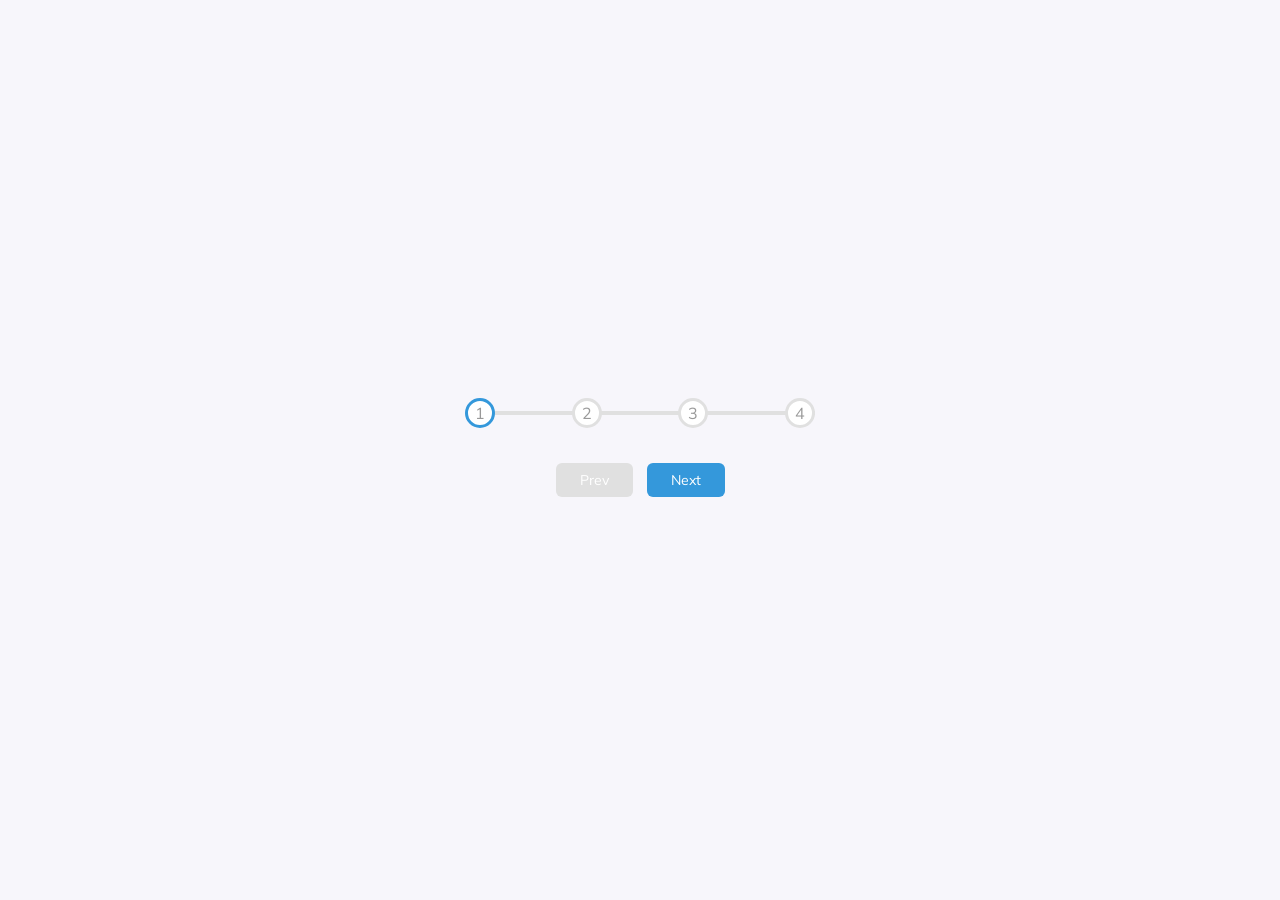
<file: 50天50个练手项目/Day02-progress-steps/index.html>
<!DOCTYPE html>
<html lang="en">
<head>
  <meta charset="UTF-8">
  <meta http-equiv="X-UA-Compatible" content="IE=edge">
  <meta name="viewport" content="width=device-width, initial-scale=1.0">
  <title>Progress Steps</title>
  <link rel="stylesheet" href="style.css">
</head>
<body>
  <div class="container">
    <div class="progress-container">
      <div class="progress" id="progress"></div>
      <div class="circle active">1</div>
      <div class="circle">2</div>
      <div class="circle">3</div>
      <div class="circle">4</div>
    </div>
    <button class="btn" id="prev" disabled>Prev</button>
    <button class="btn" id="next">Next</button>
  </div>
  <script src="script.js"></script>
</body>
</html>
</file>
<file: 50天50个练手项目/Day02-progress-steps/style.css>
@import url('https://fonts.googleapis.com/css?family=Muli&display=swap');

:root {
  --line-border-fill: #3498db;
  --line-border-empty: #e0e0e0;
}

* {
  box-sizing: border-box;
}

body {
  display: flex;
  align-items: center;
  justify-content: center;
  height: 100vh;
  background-color: #f7f6fb;
  margin: 0;
  font-family: 'Muli', sans-serif;
  overflow: hidden;
}
.container {
  text-align: center;
}

.progress-container{
  display: flex;
  justify-content: space-between;
  position: relative;
  margin-bottom: 30px;
  max-width: 100%;
  width:350px;
}
.progress-container::before {
  content: '';
  background-color: var(--line-border-empty);
  position: absolute;
  top:50%;
  left:0;
  transform: translateY(-50%);
  height: 4px;
  width:100%;
  z-index: -1;
}
.progress {
  background-color: var(--line-border-fill);
  position: absolute;
  top:50%;
  left:0;
  transform: translateY(-50%);
  height:4px;
  width:0%;
  z-index: -1;
  transition: 0.4s ease;
}
.circle {
  display: flex;
  align-items: center;
  justify-content: center;
  width:30px;
  height:30px;
  border-radius: 50%;
  border:3px solid var(--line-border-empty);
  background-color: #fff;
  color: #999;
  transition: 0.4s ease;
}
.circle.active {
  border-color: var(--line-border-fill);
}

.btn {
  background-color: var(--line-border-fill);
  border: 0;
  border-radius: 6px;
  color:#fff;
  margin:5px;
  padding:8px 24px;
  font-size: 14px;
  cursor: pointer;
  font-family: inherit;
}
.btn:active{
  transform: scale(0.98);
}
.btn:focus{
  outline: 0;
}
.btn:disabled{
  background-color: var(--line-border-empty);
  cursor: not-allowed;
}
</file>
